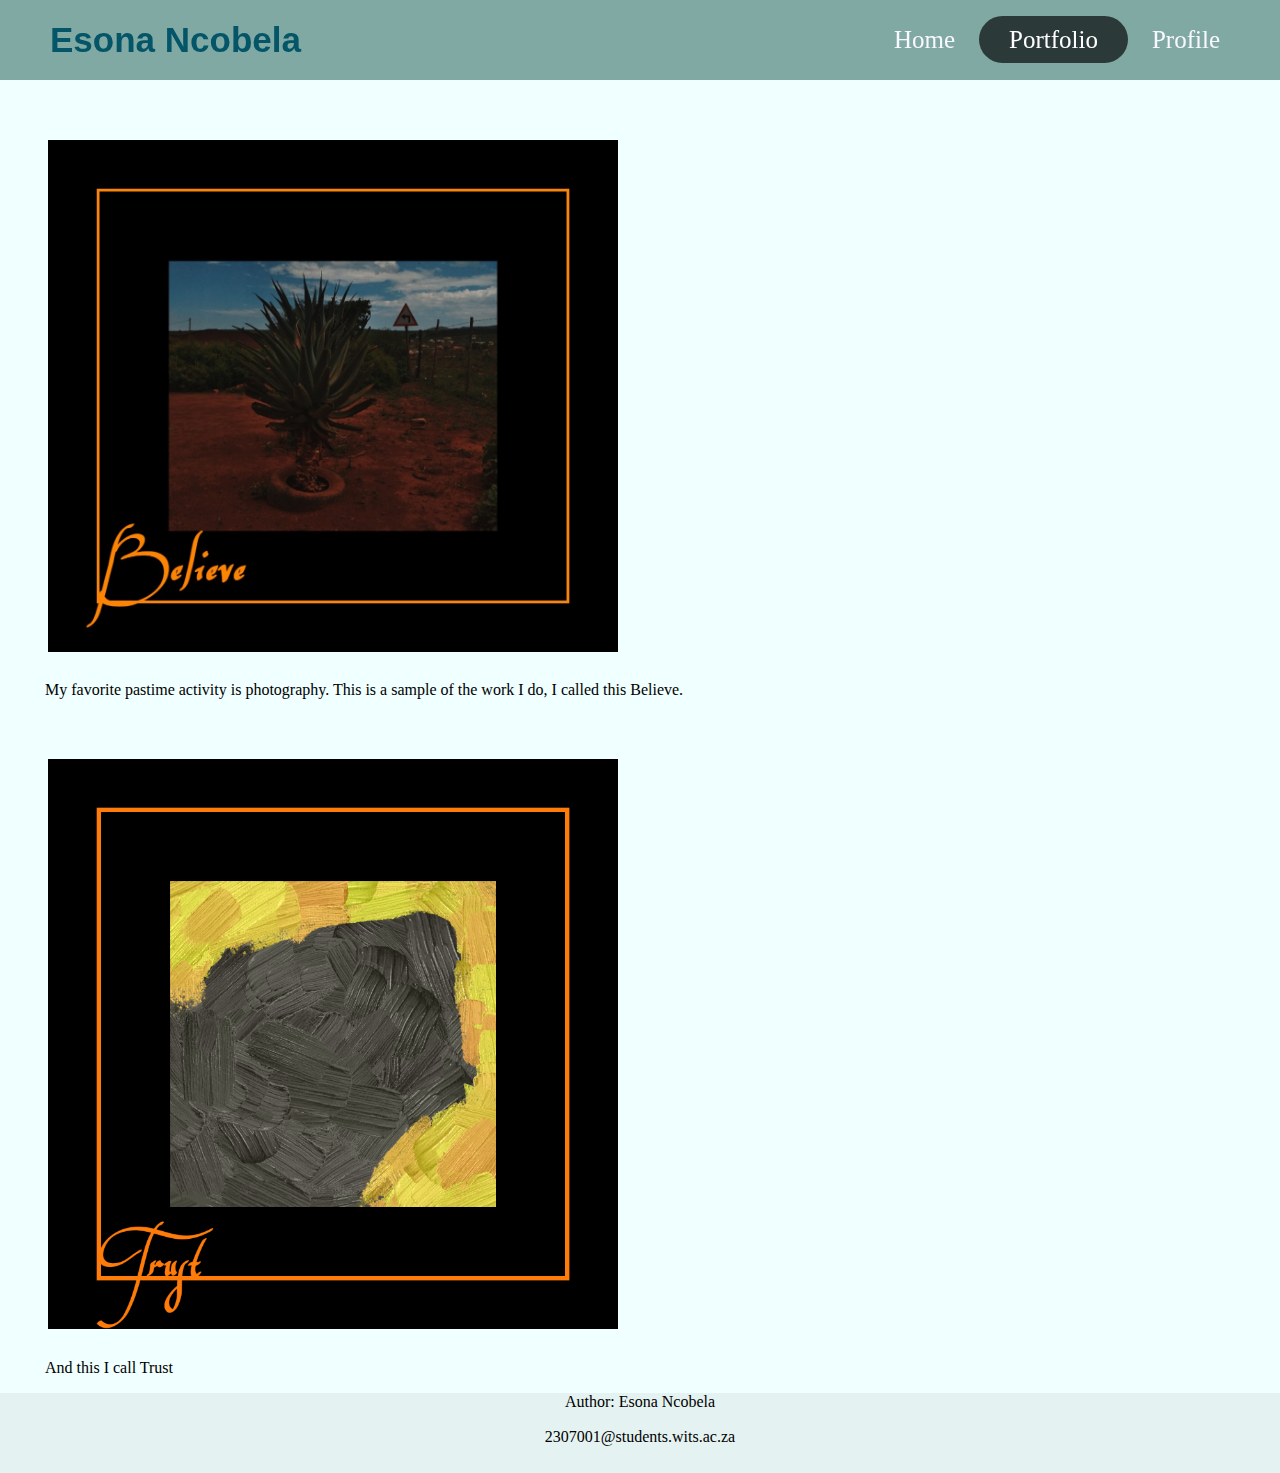
<file: Portfolio.html>
<!DOCTYPE html>
<html lang="en">
<head>
    <meta charset="UTF-8">
    <meta http-equiv="X-UA-Compatible" content="IE=edge">
    <meta name="viewport" content="width=device-width, initial-scale=1.0">
    <title>Portfolio</title>
    <link rel="stylesheet" href="normalize.css">
    <link rel="stylesheet" href="style.css">
</head>
<body>
    <header>
       
        <nav>
            <input type="checkbox" id="check">
         <label for="check" class="bars"><i class="fa-solid fa-bars"></i></label>



            <label for="logo" class="logo">Esona Ncobela</label><class="p-name">
           
            <ul>
             <li class="u-url"><a href="index.html">Home</a></li><class="u-url">
             <li class="u-url"><a href="Portfolio.html" class="active">Portfolio</a></li><class="u-url">
             <li class="u-url"><a href="Profile.html">Profile</a></li><class="u-url"></class>
            </ul>
        </nav>
       <p> 
           <img src="Images/PicsArt_06-08-07.15.22.jpg" class="image"><class="u-photo">
           <p class="Myimg"><class="p-name">
            My favorite pastime activity is photography. This is a sample of the work I do, I called this Believe.   
           </p>
       </p>
       <p>
        <img src="Images/PicsArt_06-12-03.14.23.png" class="image"><class="u-photo">
        <p class="Myimg"><class="p-name">
            And this I call Trust
        </p> 
         
        
    </header>
    <footer>
        <div class="e-content">
            <foot id="end">
          
                <p class="p-author">Author: Esona Ncobela<br>
                <p class="u-email">2307001@students.wits.ac.za</p>
              
             
                </foot>

        </div>
   
     </footer> 
</body>
</html>
</file>
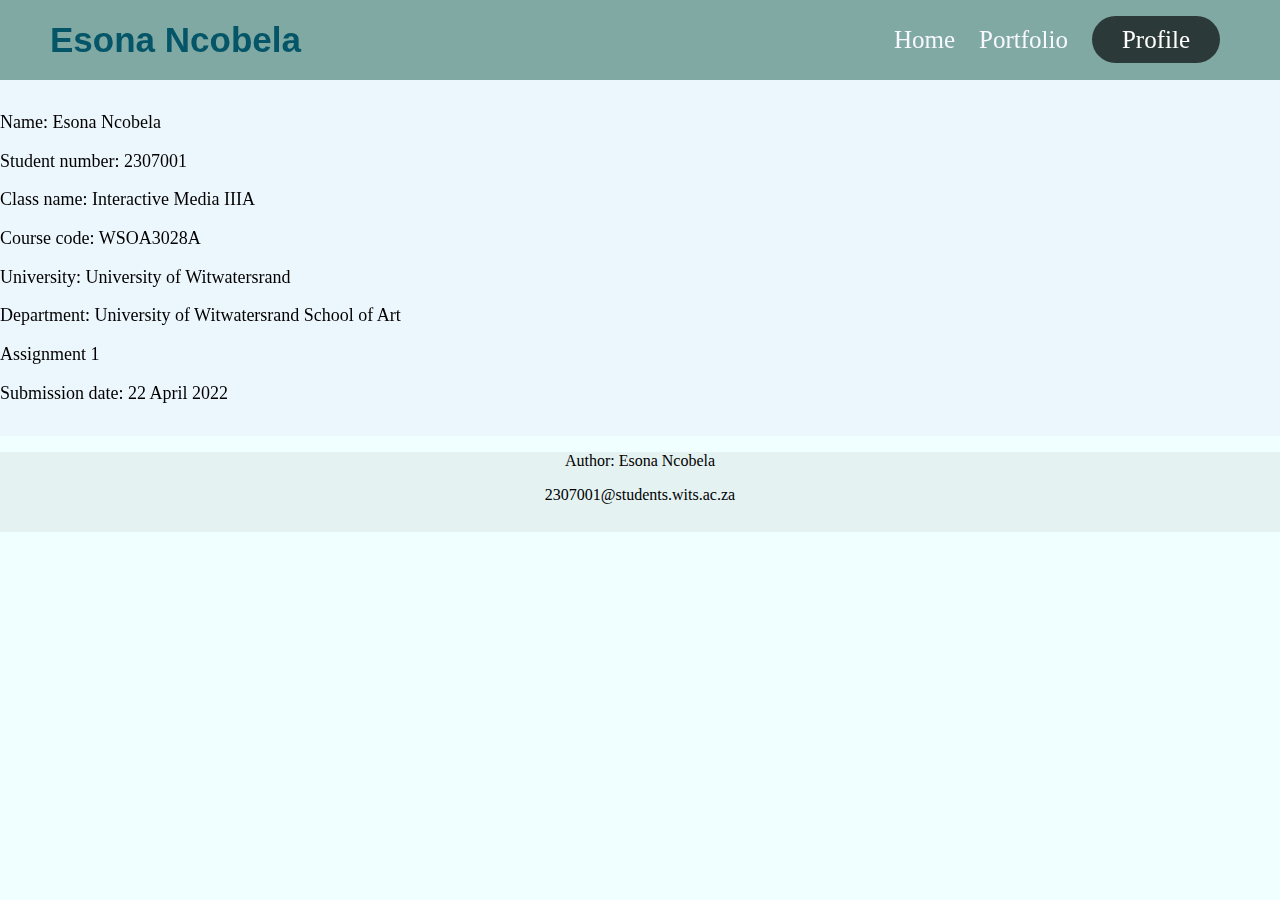
<file: Profile.html>
<!DOCTYPE html>
<html lang="en">
<head>
    <meta charset="UTF-8">
    <meta http-equiv="X-UA-Compatible" content="IE=edge">
    <meta name="viewport" content="width=device-width, initial-scale=1.0">
    <title>Profile</title>
    <link rel="stylesheet" href="normalize.css">
    <link rel="stylesheet" href="style.css">
</head>
<body>
    <header>
        <nav>
            <input type="checkbox" id="check">
            <label for="check" class="bars"><i class="fa-solid fa-bars"></i></label>



            <label for="logo" class="logo">Esona Ncobela</label><class="p-name">
            
            <ul>
             <li class="u-url"><a href="index.html">Home</a></li>
             <li class="u-url"><a href="Portfolio.html">Portfolio</a></li>
             <li class="u-url"><a href="Profile.html" class="active">Profile</a></li>
            </ul>
        </nav>
    </header>
    <main>
        <article>
        <div class="e-content">
            <p class="p-name">
                Name: Esona Ncobela
            </p>
            <p>
                Student number: 2307001
            </p>
            <p>
                Class name: Interactive Media IIIA
            </p>
            <p>
                Course code: WSOA3028A

            </p>
            <p>
                University: University of Witwatersrand

            </p>
            <p>
                Department: University of Witwatersrand School of Art
            </p>
            <p>
                Assignment 1 
            </p>
            <p>
                Submission date: 22 April 2022
            </p>
        </div>
        </article>
    </main>
    <footer>
        <foot id="end">
            <div class="e-content">
                <p class="p-author">Author: Esona Ncobela<br>
                    <p class="u-email">2307001@students.wits.ac.za</p>
                  
                 
              
            </div>
          
           
        
           </foot>
   
   
     </footer> 
</body>

</html>
</file>
<file: style.css>
body {
    background: azure;
    font-family: 'Times New Roman', Times, serif;

}

nav {
    background-color: rgba(58, 115, 106, 0.616);
    backdrop-filter: blur(7px);
    height: 80px;
    width: 100%;
}
footer {
    text-align: center;
    height: 80px;
    width: 100%;
    background-color: rgba(169, 169, 169, 0.156);
}
.logo {
    color: rgb(4, 85, 104);
    font-size: 35px;
    font-weight: bold;
    line-height: 80px;
    margin: 0 50px;
    font-family: 'Franklin Gothic Medium', 'Arial Narrow', Arial, sans-serif;
    
}
nav ul {
    float: right;
    margin-right: 40px;
}
nav ul li {
    display: inline-block;
    margin-right: 20px;
    margin-top: 10px;
}
nav ul li a {
    font-size: 25px;
    color: ghostwhite;
    text-decoration: none;
}
a.active {
    background: rgba(0, 2, 3, 0.663);
    color: white;
    padding: 10px 30px;
    border-radius: 50px;
}

article {
    font-size: large;
    background-color: rgba(230, 230, 250, 0.37);
    padding: 14px 0px;
    width: 100%;
    align-content: space-between;
    backdrop-filter: blur(2px);
}
.image {
    width: 570px;
    padding-left: 4px;
    margin: 44px;
   
}
.Myimg {
   size: 55px;
  
   padding: 0px 40px;
  
   margin: 5px;
   margin-top: -35px;
}
.bars {
    font-size: 30px;
    color: azure;
    float: right;
    margin-right: 40px;
    line-height: 80px;
    cursor: pointer;
    display: none;
}
#check {
    display: none;
}

@media (max-width: 800px) {
    .bars {
        display: block;
    }
    nav ul {
        position: fixed;
        width: 100%;
        background-color: rgba(0, 0, 0, 0.363);
        height: 100vh;
        text-align: center;
        top: 60px;
        left: -120%;
        transition: all 1s;
    }
    nav ul li {
        display: block;
        padding: 30px 0;
    }
    nav ul li a {
        font-size: 25px;
        color: white;
        text-transform: uppercase;
    }
    #check:checked ~ ul{
        left: 0;
    }
    
}
</file>
